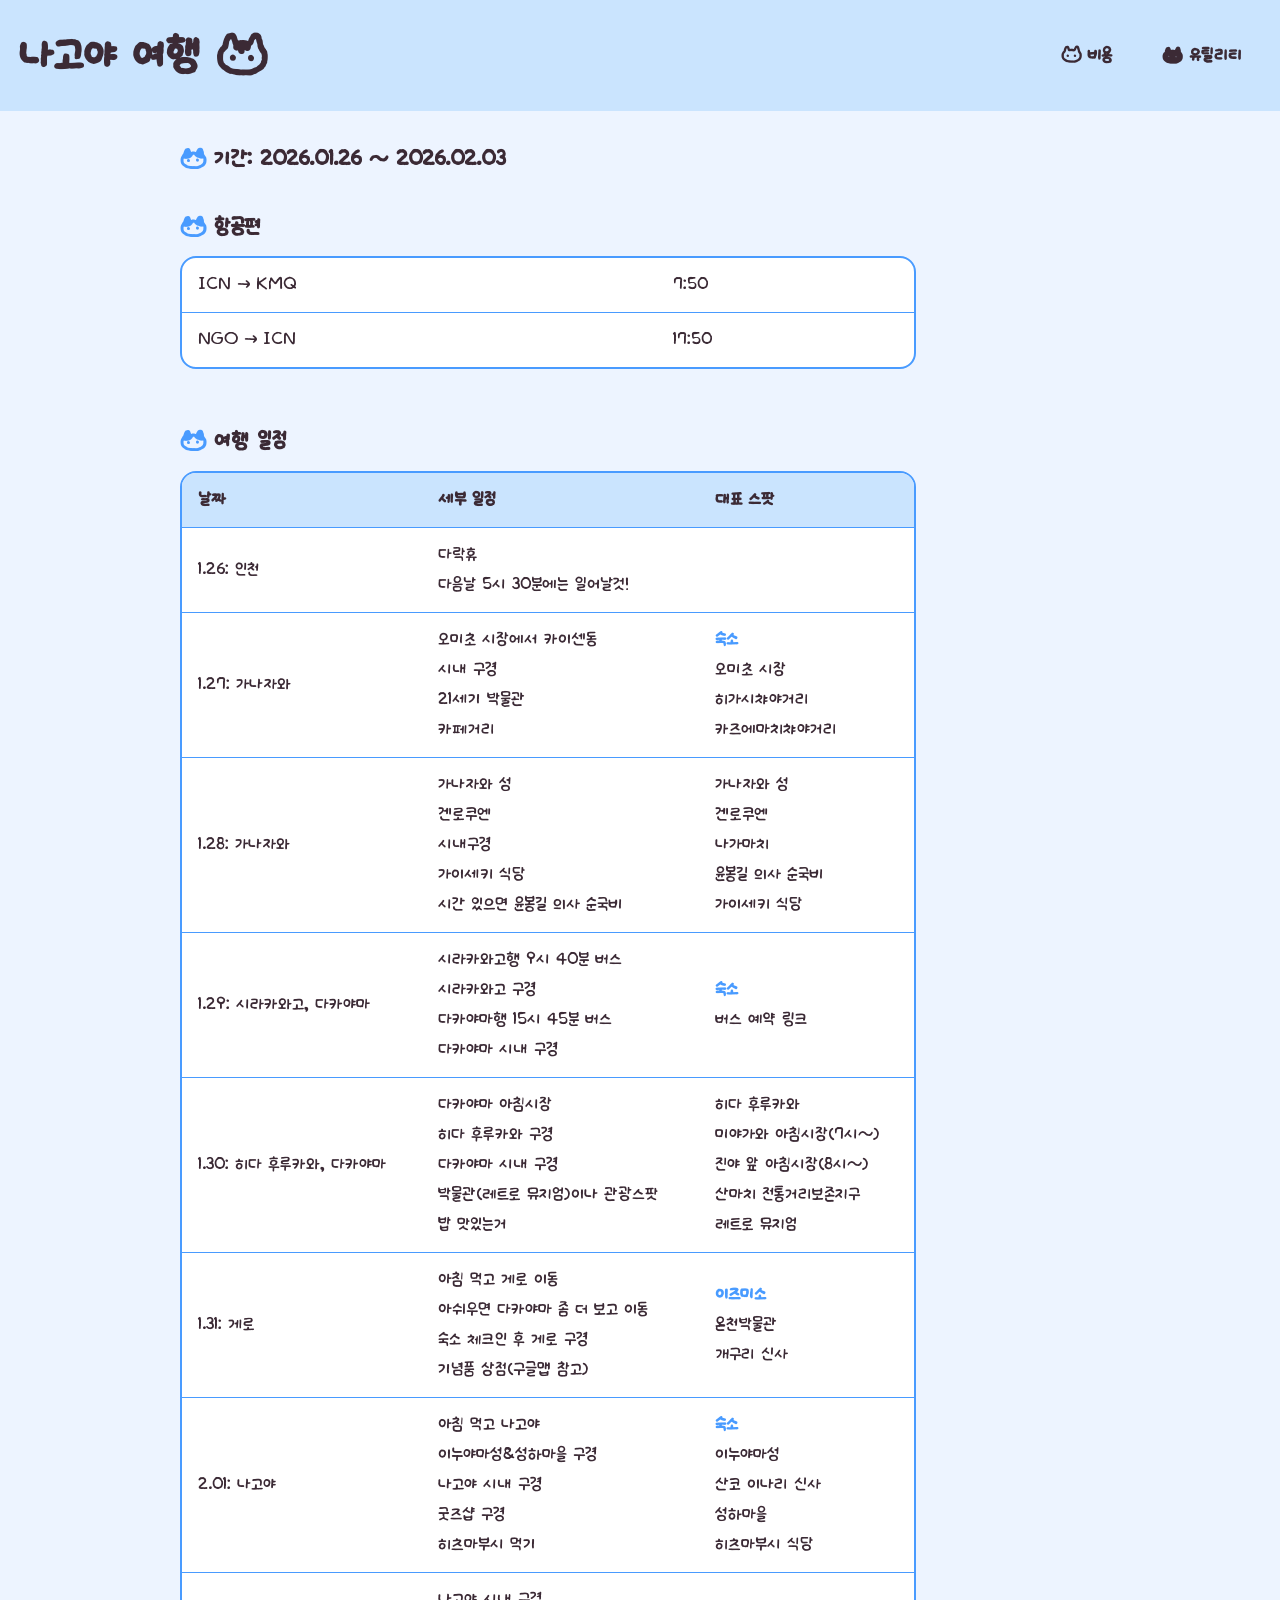
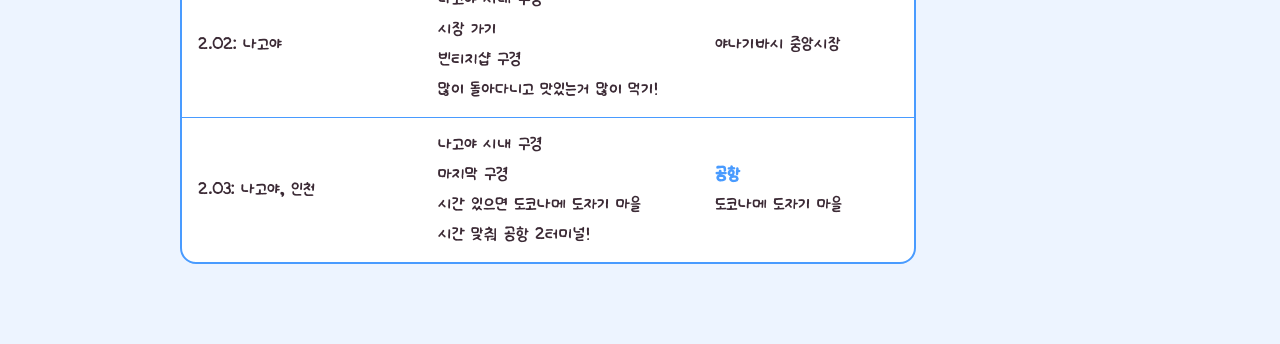
<file: index.html>
<!DOCTYPE html>
<html lang="ko">
  <head>
    <meta name="viewport" content="width=device-width, initial-scale=1.0">
    <link rel="stylesheet" href="./css/main_style.css">
    <title> 2026 주부 </title>
  </head>

  <body>
    <header class="site-header">
    <div id="logo">
      <h1> 나고야 여행 ♧</h1>
      <nav>
        <a href="/mom_trip/cost_manage.html"> ♤ 비용 </a>
        <a href="/mom_trip/util.html"> † 유틸리티 </a>
      </nav>
    </div>
  </header>
    <div class="section">
      <h3>기간: 2026.01.26 ~ 2026.02.03</h3>
      <h3>항공편</h3>
      <table>
        <tr>
          <td>ICN → KMQ</td>
          <td>7:50</td>
        </tr>
        <tr>
          <td>NGO → ICN</td>
          <td>17:50</td>
        </tr>
      </table>

      <br>

    <h3>여행 일정</h3>
    <table>
      <thead>
        <tr>
          <th>날짜</th>
          <th>세부 일정</th>
          <th>대표 스팟</th>
        </tr>
      </thead>
      <tr>
        <td>1.26: 인천</td>
        <td>다락휴<br>다음날 5시 30분에는 일어날것!</td>
        <td> </td>
      </tr>
      <tr>
        <td>1.27: 가나자와</td>
        <td>오미초 시장에서 카이센동<br>시내 구경
        <br>21세기 박물관<br>카페거리</td>
        <td><a href="https://maps.app.goo.gl/eAGqnL8eGiBPzQuo6">숙소</a><br>오미초 시장<br>히가시챠야거리<br>카즈에마치챠야거리</td>
      </tr>
      <tr>
        <td>1.28: 가나자와</td>
        <td>가나자와 성<br>겐로쿠엔
        <br>시내구경<br>가이세키 식당
        <br>시간 있으면 윤봉길 의사 순국비</td>
        <td>가나자와 성<br>겐로쿠엔<br>나가마치<br>윤봉길 의사 순국비<br>가이세키 식당</td>
      </tr>
      <tr>
        <td>1.29: 시라카와고, 다카야마</td>
        <td>시라카와고행 9시 40분 버스<br>시라카와고 구경
        <br>다카야마행 15시 45분 버스<br>다카야마 시내 구경</td>
        <td><a href="https://maps.app.goo.gl/5ZuEDws4V1942UkQ7">숙소</a><br>버스 예약 링크</td>
      </tr>
      <tr>
        <td>1.30: 히다 후루카와, 다카야마</td>
        <td>다카야마 아침시장<br>히다 후루카와 구경<br>
          다카야마 시내 구경<br>박물관(레트로 뮤지엄)이나 관광스팟
         <br>밥 맛있는거</td>
        <td>히다 후루카와<br>미야가와 아침시장(7시~)<br>진야 앞 아침시장(8시~)<br>산마치 전통거리보존지구<br>레트로 뮤지엄</td>
      </tr>
      <tr>
        <td>1.31: 게로</td>
        <td>아침 먹고 게로 이동<br>아쉬우면 다카야마 좀 더 보고 이동
          <br>숙소 체크인 후 게로 구경<br>기념품 상점(구글맵 참고)</td>
        <td><a href="https://maps.app.goo.gl/aPHCn4aVgNybp9Qd7">이즈미소</a><br>온천박물관<br>개구리 신사</td>
      </tr>
      <tr>
        <td>2.01: 나고야</td>
        <td>아침 먹고 나고야<br>이누야마성&성하마을 구경
          <br>나고야 시내 구경<br>굿즈샵 구경
          <br>히츠마부시 먹기</td>
        <td><a href="https://maps.app.goo.gl/Hsy4LEec8PzGx54P8">숙소</a><br>이누야마성<br>산코 이나리 신사<br>성하마을<br>히츠마부시 식당</td>
      </tr>
      <tr>
        <td>2.02: 나고야</td>
        <td>나고야 시내 구경<br>시장 가기
          <br>빈티지샵 구경<br>많이 돌아다니고 맛있는거 많이 먹기!</td>
        <td>야나기바시 중앙시장</td>
      </tr>
      <tr>
        <td>2.03: 나고야, 인천</td>
        <td>나고야 시내 구경<br>마지막 구경
          <br>시간 있으면 도코나메 도자기 마을
          <br>시간 맞춰 공항 2터미널!</td>
        <td><a href="https://maps.app.goo.gl/SupQfXoZhWANZURh7">공항</a><br>도코나메 도자기 마을</td>
      </tr>
    </table>
    </div>
  </body>

</html>
</file>
<file: css/main_style.css>
/* 폰트 등록 */
@font-face {
  font-family: "온글잎 박다현체";             /* css 내에서 부를 별칭 */
  src: url("../fonts/온글잎 박다현체.ttf");   /* 폰트 위치 */
}

/* -----------기본 세팅----------- */
:root{
  --bg: #edf4ff;
  --main_blue: #cae4fe;
  --sub_blue: #499bff;
  --card: #ffffff;
  --text: #3b2a35;
}

/* 박스 크기 계산 방식 통일
*는 모든 요소에 적용한다는 뜻
border-box: width 안에 padding + border 포함 */
* {box-sizing: border-box;}

body {
  font-family: "온글잎 박다현체", sans-serif;
  margin: 0;
  color: var(--text);
  background: var(--bg);
  line-height: 1.5;       /* 줄 간격 */
}

/* -----------공통 레이아웃: 페이지 가운데 정렬----------- */
body > *{
  width: min(920px, 96vw);  /* 최대 920픽셀, 모바일에서는 화면의 92%로 */
  margin-left: auto;        /* 가운데 정렬 */
  margin-right: auto;
  padding-bottom: 80px;
}

/* -----------헤더----------- */
.site-header{
  width: 100vw;                       /* 화면 전체 폭 */
  margin-top: 0px;
  margin-left: calc(50% - 50vw);      /* 양쪽 끝까지 당김 */
  margin-right: calc(50% - 50vw);
  background: var(--main_blue);
  padding: 18px 18px;
}

/* 제목은 왼쪽, 메뉴는 오른쪽 */
#logo{
  display: flex;                    /* 가로 배치 */
  align-items: center;              /* 세로 중앙 */
  justify-content: space-between;   /* 좌우 끝으로 벌림 */
  gap: 12px;                        /* 요소 사이 간격 */
}

#logo h1{
  margin: 0;                /* 기본 여백 제거 */
  font-size: 50px;
}

#logo nav{
  display: flex;      /* 메뉴를 가로로 */
  gap: 10px;          /* 버튼 사이 간격 */
}

/* 네비 버튼 */
#logo nav a{
  display: inline-block;
  text-decoration: none;            /* 밑줄 제거 */
  font-size: 20px;
  color: var(--text);
  background: var(--main_blue);
  padding: 10px 20px;
  font-weight: 700;
}

/* -----------제목/섹션----------- */
h3{
  margin-top: 30px;
  margin-bottom: 10px;
  font-size: 25px;
  color: var(--text);
}

/* h3 앞 장식 */
h3::before{
  content: " ¢ ";
  color: var(--sub_blue);
}

/* -----------표를 카드처럼----------- */
table{
  font-size: 20px;
  width: 80%;
  background: var(--card);
  border: 2px solid var(--sub_blue);
  border-radius: 16px;
  overflow: hidden;                     /* 둥근 모서리 안 넘치게 */
  border-collapse: separate;
  border-spacing: 0;
}

thead th{
  background: var(--main_blue);
  color: var(--text);
  font-weight: 800;
  text-align: left; 
}

th, td{
  padding: 12px 16px;                           /* 셀 안쪽 여백 */
  border-bottom: 1px solid var(--sub_blue);     /* 행 구분선 */
}

/* 마지막 줄 밑줄 제거 */
tbody tr:last-child td{
  border-bottom: none;
}

td a{
  color: var(--sub_blue);
  text-decoration: none;
  font-weight: 600;
}

/* -----------반응형 (폰에서 헤더 줄바꿈)----------- */
/* 화면이 520 픽셀 이하면 로고/메뉴 새로 배치
모바일에서도 안 깨짐! */
@media (max-width: 520px){
  #logo{
    flex-direction: column;
    align-items: flex-start;
  }

  table {
    width: 100%;
  }

  #logo h1 {
    font-size: 36px;
  }
}
</file>
